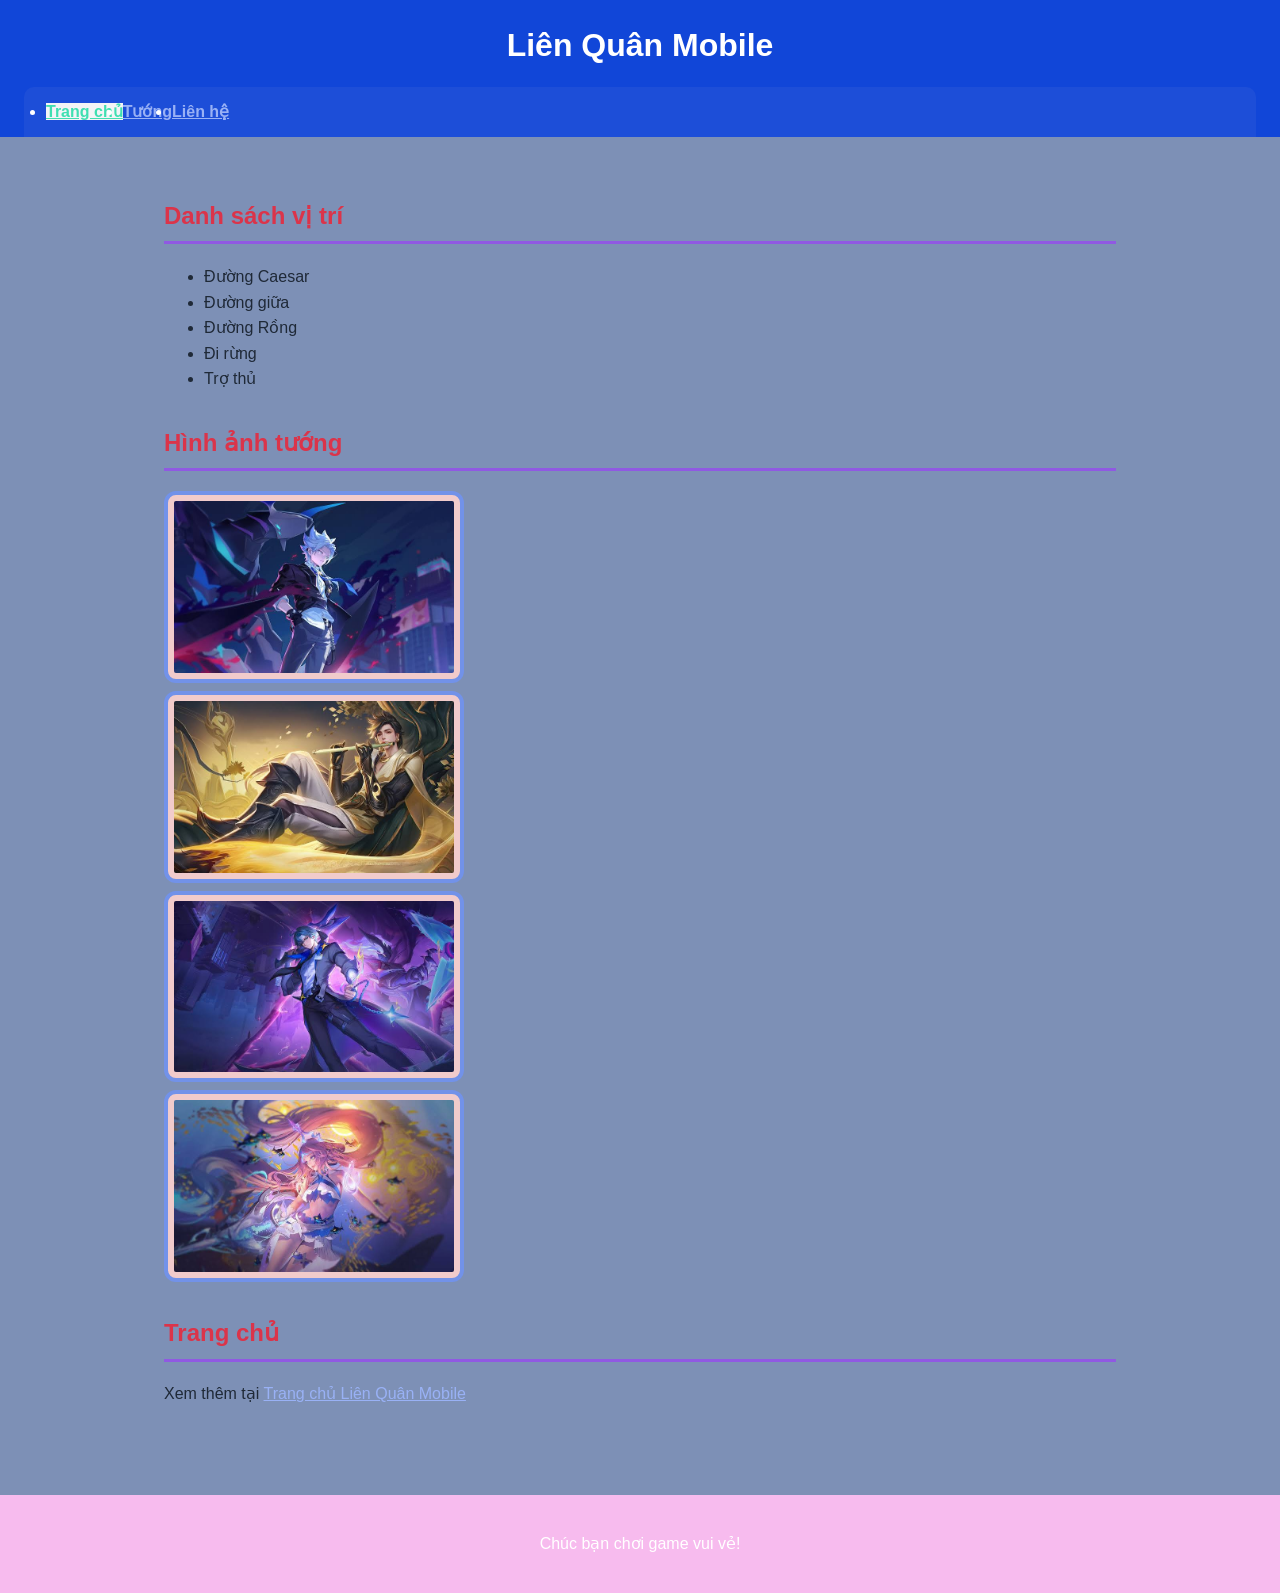
<file: week3/index.html>
<!DOCTYPE html>
<html lang="vi">
<head>
    <meta charset="UTF-8">
    <meta name="viewport" content="width=device-width, initial-scale=1.0">
    <title>Liên Quân Mobile - Trang chủ</title>
    <link rel="stylesheet" href="styles.css">
</head>
<body>
    <a class="skip-link" href="#main-content">Skip to main content</a>
    <header>
        <h1>Liên Quân Mobile</h1>
        <nav aria-label="Menu chính">
            <ul>
                <li><a href="index.html" aria-current="page">Trang chủ</a></li>
                <li><a href="tuong.html">Tướng</a></li>
                <li><a href="lienhe.html">Liên hệ</a></li>
            </ul>
        </nav>
    </header>
        

    <main id="main-content">
        <section>
            <h2>Danh sách vị trí</h2>
            <ul>
                <li>Đường Caesar</li>
                <li>Đường giữa</li>
                <li>Đường Rồng</li>
                <li>Đi rừng</li>
                <li>Trợ thủ</li>
            </ul>
        </section>

        <section>
            <h2>Hình ảnh tướng</h2>
            <img src="images/nak.jpg" alt="Narkorth dimension breaker" width="300">
            <img src="images/mu.jpg" alt="Murad 3s" width="300">
            <img src="images/van.jpg" alt="Valhein 3s" width="300">
            <img src="images/but.jpg" alt="Butter 3s" width="300">
        </section>

        <section>
            <h2>Trang chủ</h2>
            <p>Xem thêm tại <a href="https://lienquan.garena.vn" target="_blank" rel="noopener noreferrer">Trang chủ Liên Quân Mobile</a></p>
        </section>
    </main>

    <footer>
        <p>Chúc bạn chơi game vui vẻ!</p>
    </footer>
</body>
</html>
</file>
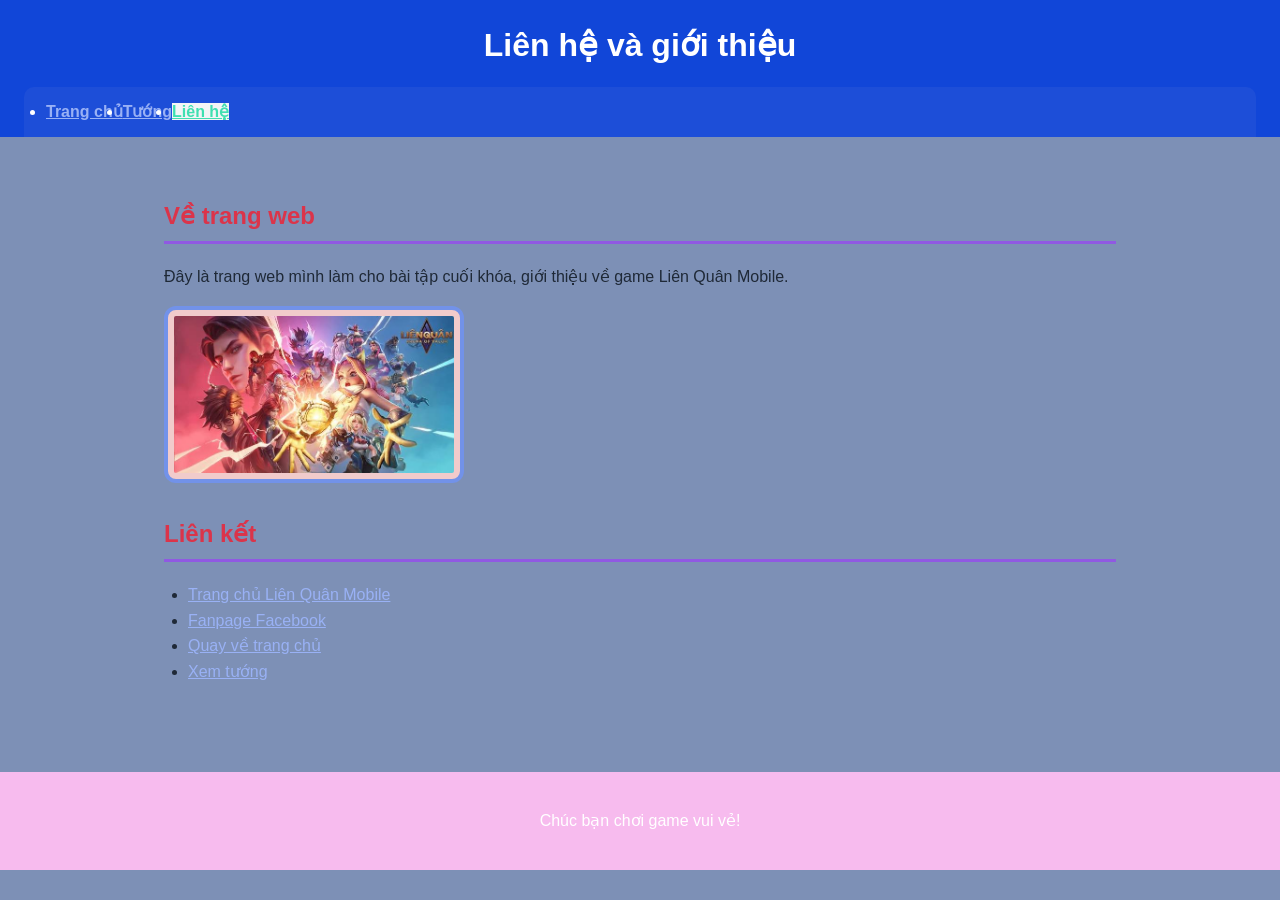
<file: week3/lienhe.html>
<!DOCTYPE html>
<html lang="en">
<head>
    <meta charset="UTF-8">
    <meta name="viewport" content="width=device-width, initial-scale=1.0">
    <title>Liên hệ</title>
    <link rel="stylesheet" href="styles.css">
</head>
<body>
    <a class="skip-link" href="#main-content">Skip to main content</a>
    <header>
        <h1>Liên hệ và giới thiệu</h1>
        <nav aria-label="Menu chính">
            <ul>
                <li><a href="index.html">Trang chủ</a></li>
                <li><a href="tuong.html">Tướng</a></li>
                <li><a href="lienhe.html" aria-current="page">Liên hệ</a></li>
            </ul>
        </nav>
    </header>
    <main id="main-content">
        <section>
            <h2>Về trang web</h2>
            <p>Đây là trang web mình làm cho bài tập cuối khóa, giới thiệu về game Liên Quân Mobile.</p>
            <img src="images/lq.jpg" alt="Liên Quân Mobile" width="300">
        </section>
        <section>
            <h2>Liên kết</h2>
            <ul class = 'vi-tri'>
                <li><a href="https://lienquan.garena.vn" target="_blank" rel="noopener noreferrer">Trang chủ Liên Quân Mobile</a></li>
                <li><a href="https://www.facebook.com/LienQuanMobile" target="_blank" rel="noopener noreferrer">Fanpage Facebook</a></li>
                <li><a href="index.html">Quay về trang chủ</a></li>
                <li><a href="tuong.html">Xem tướng</a></li>
            </ul>
        </section>
    </main>

    <footer>
        <p>Chúc bạn chơi game vui vẻ!</p>
    </footer>
</body>
</html>
</file>
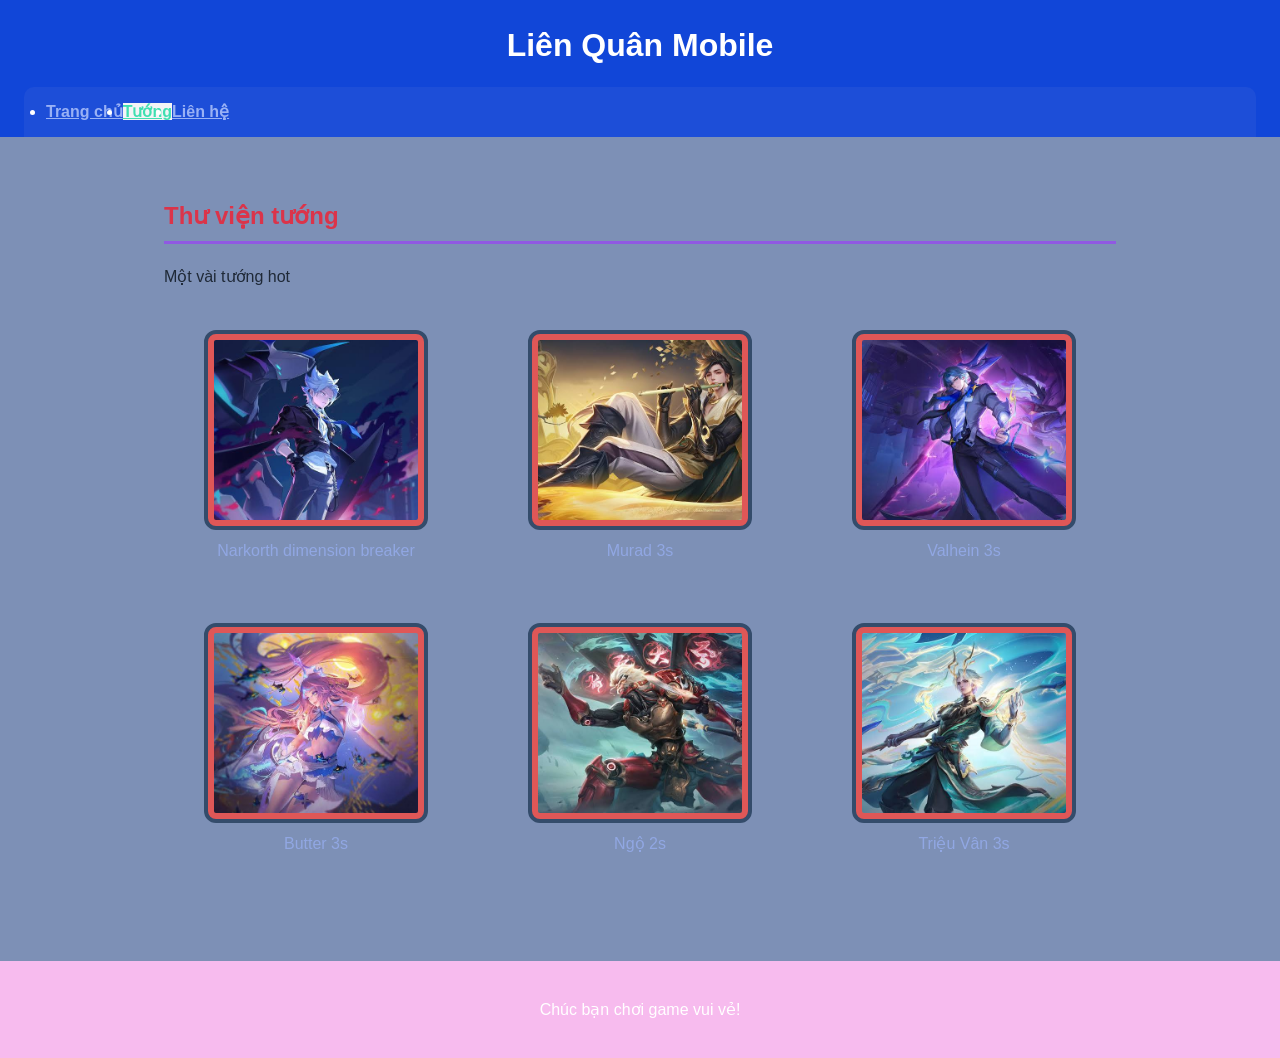
<file: week3/tuong.html>
<!DOCTYPE html>
<html lang="vi">
<head>
    <meta charset="UTF-8">
    <meta name="viewport" content="width=device-width, initial-scale=1.0">
    <title>Liên Quân Mobile - Tướng</title>
    <link rel="stylesheet" href="styles.css">
</head>
<body>
    <a class="skip-link" href="#main-content">Skip to main content</a>
    <header>
        <h1>Liên Quân Mobile</h1>
        <nav aria-label="Menu chính">
            <ul>
                <li><a href="index.html">Trang chủ</a></li>
                <li><a href="tuong.html" aria-current="page">Tướng</a></li>
                <li><a href="lienhe.html">Liên hệ</a></li>
            </ul>
        </nav>
    </header>
<main id="main-content">
        <section>
            <h2>Thư viện tướng</h2>
            <p>Một vài tướng hot</p>
            <div class="luoi-anh">
                    <figure>    
                        <img src="images/nak.jpg" alt="Narkorth dimension breaker" width="300">
                        <figcaption>Narkorth dimension breaker</figcaption>
                    </figure>
                    <figure>
                        <img src="images/mu.jpg" alt="Murad 3s" width="300">
                        <figcaption>Murad 3s</figcaption>
                    </figure>
                    <figure>
                        <img src="images/van.jpg" alt="Valhein 3s" width="300">
                        <figcaption>Valhein 3s</figcaption>
                    </figure>
                    <figure>
                        <img src="images/but.jpg" alt="Butter 3s" width="300">
                        <figcaption>Butter 3s</figcaption>
                    </figure>
                    <figure>
                        <img src="images/nk.jpg" alt="Ngộ 2s" width="300">
                        <figcaption>Ngộ 2s</figcaption>
                    </figure>
                    <figure>
                        <img src="images/tv.jpg" alt="Triệu Vân 3s" width="300">
                        <figcaption>Triệu Vân 3s</figcaption>
                    </figure>
                </div>
        </section>
    </main>

    <footer>
        <p>Chúc bạn chơi game vui vẻ!</p>
    </footer>
</body>
</html>
</file>
<file: week3/styles.css>
* {
    box-sizing: border-box;
}

body {
    font-family: Arial, sans-serif;
    margin: 0;
    line-height: 1.6;
    color: #1f2937;
    background-color: #7d90b6;
}

.skip-link {
    position: absolute;
    top: -100px;
    left: 16px;
    background: #d2ad4e;
    color: #111827;
    padding: 10px 18px;
    z-index: 100;
    transition: top 0.3s ease-in-out;
    font-weight: bold;
    text-decoration: none;
    border-radius: 0 0 8px 8px;
}

.skip-link:focus {
    top: 0;
}

header {
    background-color: #1146d8;
    color: #ffffff;
    padding: 20px 24px 0;
    text-align: center;
}

header h1 {
    margin: 0 0 16px;
    font-size: 2rem;
}

nav ul {
    display: flex;
    padding: 12px 22px;
    color: #ffffff;
    text-decoration: none;
    font-weight: 600;
    border-radius: 10px 10px 0 0;
    background-color: #1d4ed8;
    transition: background-color 0.3s ease, color 0.3s ease, transform 0.3s ease; 
}

nav a:hover,
nav a:focus {
    background-color: #ed905e;
    color: #111827;
    transform: translateY(-3px);
}

nav a[aria-current="page"] {
    background-color: #f3f4f6;
    color: #3fdfb1;
}

main{
    max-width: 1000px;
    margin: 0 auto;
    padding: 24px;
}

section {
    margin-bottom: 32px;
}

h2{
    color: #db344a;
    border-bottom: 3px solid #9059e2;
    padding-bottom: 6px;
}

a{
    color: #99b1f5;
}

.vi-tri{
    padding-left: 24px;
}

img{
    display: block;
    max-width: 100%;
    height: auto;
    border: 4px solid #7292e9;
    padding: 6px;
    border-radius: 12px;
    background-color: #f1cbcb;
    margin: 8px 0;
}

.hang-anh{
    display: flex;
    flex-wrap: wrap;
    gap: 16px;
    justify-content: center;
}

.hang-anh img{
    flex: 1 1 200px;
    min-width: 0;
    height: 200px;
    object-fit: cover;
}

.hang-anh img:nth-child(even){
    border-radius: 50px;
    border-color: #fbbf24;
}

.hang-anh img:nth-child(odd){
    border-radius: 4px;
}

.luoi-anh{
    display: grid;
    grid-template-columns: repeat(3, 1fr);
    gap: 20px;
}

.luoi-anh img{
    width: 100%;
    height: 200px;
    object-fit: cover;
    border-radius: 12px;
    border: 4px solid #344c6b;
    padding: 6px;
    background-color: #df5757;
}

.luoi-anh figcaption{
    text-align: center;
    font-weight: 600px;
    margin-top: 6px;
    color: #91a7e3;
}

img{
    transition: transform 0.5s ease, box-shadow 0.5s ease;
}

img:hover{
    transform: scale(1.05);
    box-shadow: 0 10px 20px rgba(0, 0, 0, 0.3);
}

footer {
    background-color: #f7bbee;
    color: #ffffff;
    text-align: center;
    padding: 20px 24px;
    margin-top: 32px;
}

@media (max-width: 700px) {
    .luoi-anh {
        grid-template-columns: repeat(2, 1fr);
    }
}
</file>
